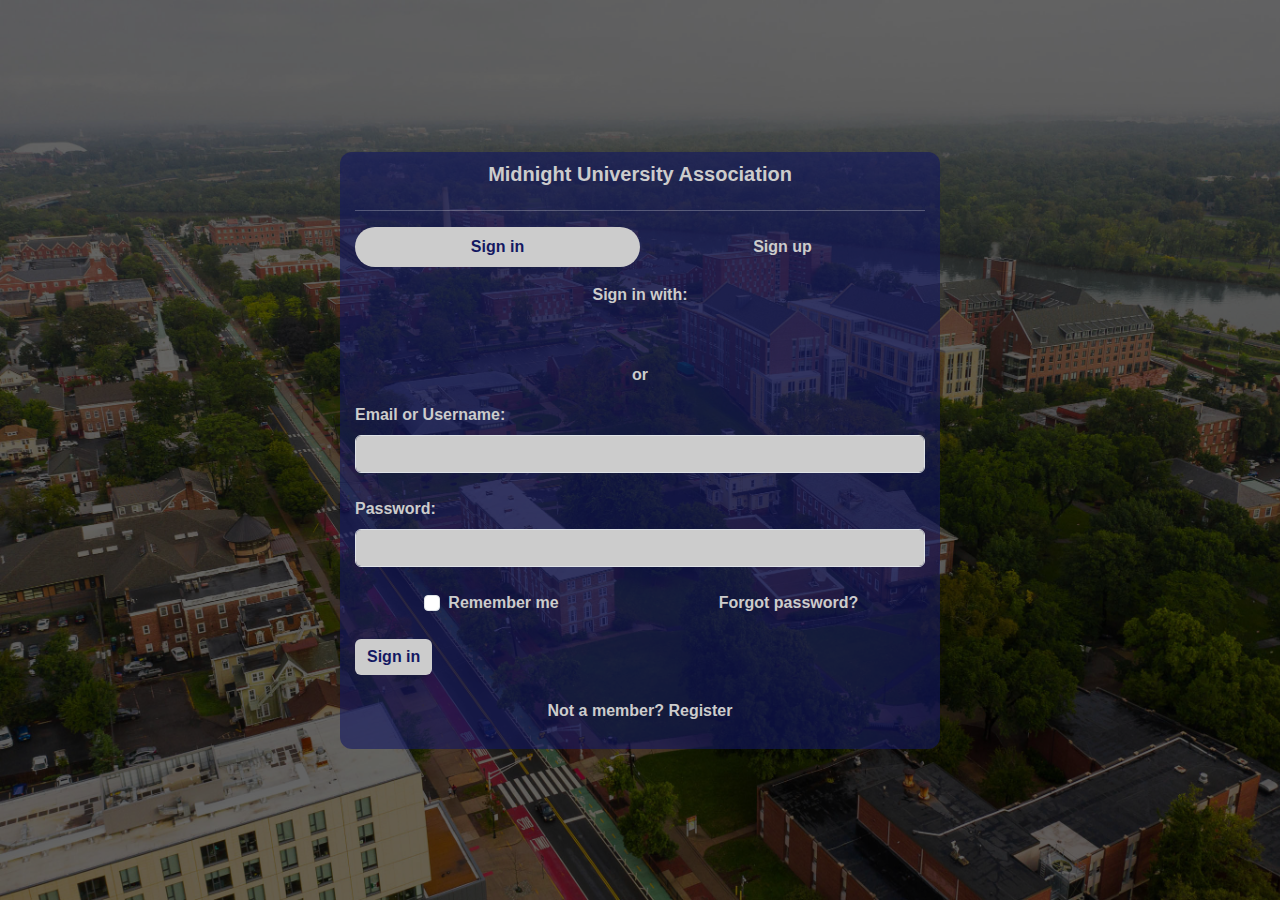
<file: index.html>
<!DOCTYPE html>
<html lang="en">
  <head>
    <meta charset="UTF-8" />
    <meta name="viewport" content="width=device-width, initial-scale=1.0" />
    <title>Login Page | Midnight University Association</title>

    <link
      rel="shortcut icon"
      type="image/x-icon"
      href="img/favicon/favicon.ico"
    />

    <link
      href="https://cdn.jsdelivr.net/npm/bootstrap@5.3.3/dist/css/bootstrap.min.css"
      rel="stylesheet"
      integrity="sha384-QWTKZyjpPEjISv5WaRU9OFeRpok6YctnYmDr5pNlyT2bRjXh0JMhjY6hW+ALEwIH"
      crossorigin="anonymous"
    />

    <link
      rel="stylesheet"
      href="https://cdnjs.cloudflare.com/ajax/libs/font-awesome/6.6.0/css/all.min.css"
      integrity="sha512-Kc323vGBEqzTmouAECnVceyQqyqdsSiqLQISBL29aUW4U/M7pSPA/gEUZQqv1cwx4OnYxTxve5UMg5GT6L4JJg=="
      crossorigin="anonymous"
      referrerpolicy="no-referrer"
    />

    <style>
      body,
      html {
        display: block;
        margin: 0;
      }

      .bg-login {
        background-image: url(img/univ-login.jpg);
        background-size: cover;
        display: flex;
        justify-content: center;
        align-items: center;
        min-height: 100vh;
      }

      .bg-mask {
        position: absolute;
        top: 0;
        left: 0;
        right: 0;
        bottom: 0;
        background-color: rgba(0, 0, 0, 0.6);
        z-index: 1;
      }

      .title-header h1 {
        color: rgb(204, 204, 204);
        font-family: proxima-nova, sans-serif;
        font-weight: 700;
        font-size: 20px;
        text-align: center;
      }

      .form-body {
        position: relative;
        padding: 10px 15px;
        border: none;
        background-color: rgba(19, 24, 98, 0.6);
        border-radius: 12px;
        font-weight: 600;
        width: 600px;
        font-family: sofia-pro, sans-serif;
        z-index: 2;
      }

      a {
        color: rgb(204, 204, 204);
        text-decoration: none;
      }

      a:hover {
        color: rgb(84, 107, 171);
      }

      .form-body .form-login-main {
        text-decoration: none;
        color: rgb(204, 204, 204);
      }

      .form-body .form-register-main {
        text-decoration: none;
        color: rgb(204, 204, 204);
      }

      .nav-pills .nav-link {
        color: rgb(204, 204, 204);
      }

      .nav-pills .nav-link.active {
        background-color: rgb(204, 204, 204);
        color: rgb(19, 24, 98);
      }

      .btn-submit {
        border: none;
        color: rgb(19, 24, 98);
        background-color: rgb(204, 204, 204);
        font-weight: 700;
      }

      .btn-submit:hover {
        color: rgb(204, 204, 204);
        background-color: transparent;
      }

      .btn-link i {
        color: rgb(204, 204, 204);
        background-color: transparent;
      }

      .btn-link i:hover {
        color: rgb(84, 107, 171);
      }

      .nav-pills .nav-link {
        border-radius: 0;
      }
      .nav-pills .nav-link:first-child {
        border-top-left-radius: 20px;
        border-bottom-left-radius: 20px;
      }
      .nav-pills .nav-link:last-child {
        border-top-right-radius: 20px;
        border-bottom-right-radius: 20px;
      }

      .form-check-input:checked {
        accent-color: rgb(19, 24, 98);
      }

      .form-control {
        background-color: rgb(204, 204, 204);
      }
    </style>
  </head>
  <body>
    <div class="bg-login">
      <div class="bg-mask"></div>
      <div class="form-body">
        <div class="title-header">
          <h1 class="mb-4">Midnight University Association</h1>
        </div>
        <hr style="color: white" />
        <!-- Pills navs -->
        <ul class="nav nav-pills nav-justified mb-3" id="ex1" role="tablist">
          <li class="nav-item" role="presentation">
            <a
              class="nav-link active"
              id="tab-login"
              data-bs-toggle="pill"
              href="#pills-login"
              role="tab"
              aria-controls="pills-login"
              aria-selected="true"
              >Sign in</a
            >
          </li>
          <li class="nav-item" role="presentation">
            <a
              class="nav-link"
              id="tab-register"
              data-bs-toggle="pill"
              href="#pills-register"
              role="tab"
              aria-controls="pills-register"
              aria-selected="false"
              >Sign up</a
            >
          </li>
        </ul>
        <!-- Pills navs -->

        <!-- Pills content -->
        <div class="tab-content">
          <div
            class="tab-pane fade show active"
            id="pills-login"
            role="tabpanel"
            aria-labelledby="tab-login"
          >
            <form id="loginForm" class="form-login-main">
              <div class="icons text-center mb-3">
                <p>Sign in with:</p>
                <button type="button" class="btn btn-link btn-floating mx-1">
                  <i class="fab fa-facebook-f"></i>
                </button>
                <button type="button" class="btn btn-link btn-floating mx-1">
                  <i class="fab fa-google"></i>
                </button>
                <button type="button" class="btn btn-link btn-floating mx-1">
                  <i class="fab fa-twitter"></i>
                </button>
                <button type="button" class="btn btn-link btn-floating mx-1">
                  <i class="fab fa-github"></i>
                </button>
              </div>

              <p class="text-center">or</p>

              <!-- Email input -->
              <div class="form-outline mb-4">
                <label class="form-label" for="loginName"
                  >Email or Username:
                </label>
                <input
                  type="text"
                  id="loginName"
                  class="form-control"
                  required
                />
              </div>

              <!-- Password input -->
              <div class="form-outline mb-4">
                <label class="form-label" for="loginPassword">Password: </label>
                <input
                  type="password"
                  id="loginPassword"
                  class="form-control"
                  required
                />
              </div>

              <!-- 2 column grid layout -->
              <div class="row mb-4">
                <div class="col-md-6 d-flex justify-content-center">
                  <!-- Checkbox -->
                  <div class="form-check mb-3 mb-md-0">
                    <input
                      class="form-check-input"
                      type="checkbox"
                      value=""
                      id="loginCheck"
                    />
                    <label class="form-check-label" for="loginCheck">
                      Remember me
                    </label>
                  </div>
                </div>

                <div class="col-md-6 d-flex justify-content-center">
                  <!-- Simple link -->
                  <a href="#pills-login" data-bs-toggle="pill"
                    >Forgot password?</a
                  >
                </div>
              </div>

              <!-- Submit button -->
              <button
                type="submit"
                class="btn-submit btn btn-primary btn-block mb-4"
              >
                Sign in
              </button>

              <!-- Register buttons -->
              <div class="text-center">
                <p>
                  Not a member?
                  <a href="#pills-register" data-bs-toggle="pill">Register</a>
                </p>
              </div>
            </form>
          </div>
          <div
            class="tab-pane fade"
            id="pills-register"
            role="tabpanel"
            aria-labelledby="tab-register"
          >
            <form class="form-register-main">
              <div class="icons text-center mb-3">
                <p>Sign up with:</p>
                <button type="button" class="btn btn-link btn-floating mx-1">
                  <i class="fab fa-facebook-f"></i>
                </button>
                <button type="button" class="btn btn-link btn-floating mx-1">
                  <i class="fab fa-google"></i>
                </button>
                <button type="button" class="btn btn-link btn-floating mx-1">
                  <i class="fab fa-twitter"></i>
                </button>
                <button type="button" class="btn btn-link btn-floating mx-1">
                  <i class="fab fa-github"></i>
                </button>
              </div>

              <p class="text-center">or</p>

              <!-- Name input -->
              <div class="form-outline mb-4">
                <label class="form-label" for="registerName">Name: </label>
                <input
                  type="text"
                  id="registerName"
                  class="form-control"
                  required
                />
              </div>

              <!-- Username input -->
              <div class="form-outline mb-4">
                <label class="form-label" for="registerUsername"
                  >Username:
                </label>
                <input
                  type="text"
                  id="registerUsername"
                  class="form-control"
                  required
                />
              </div>

              <!-- Email input -->
              <div class="form-outline mb-4">
                <label class="form-label" for="registerEmail">Email: </label>
                <input
                  type="email"
                  id="registerEmail"
                  class="form-control"
                  required
                />
              </div>

              <!-- Password input -->
              <div class="form-outline mb-4">
                <label class="form-label" for="registerPassword"
                  >Password:
                </label>
                <input
                  type="password"
                  id="registerPassword"
                  class="form-control"
                  required
                />
              </div>

              <!-- Repeat Password input -->
              <div class="form-outline mb-4">
                <label class="form-label" for="registerRepeatPassword"
                  >Repeat Password:
                </label>
                <input
                  type="password"
                  id="registerRepeatPassword"
                  class="form-control"
                  required
                />
              </div>

              <!-- Checkbox -->
              <div class="form-check d-flex justify-content-center mb-4">
                <input
                  class="form-check-input me-2"
                  type="checkbox"
                  value=""
                  id="registerCheck"
                  aria-describedby="registerCheckHelpText"
                  required
                />
                <label class="form-check-label" for="registerCheck">
                  I have read and agree to the terms
                </label>
              </div>

              <!-- Submit button -->
              <button
                type="submit"
                class="btn-submit btn btn-primary btn-block mb-3"
              >
                Register
              </button>
            </form>
          </div>
        </div>
      </div>
    </div>
    <!-- Pills content -->

    <script>
      const users = [
        {
          name: "Administrator",
          username: "admin",
          email: "administrator@test.com",
          password: "admin",
        },
      ];

      document
        .getElementById("loginForm")
        .addEventListener("submit", function (event) {
          event.preventDefault();
          const username = document.getElementById("loginName").value;
          const password = document.getElementById("loginPassword").value;

          const user = users.find(
            (user) =>
              (user.username === username || user.email === username) &&
              user.password === password
          );

          if (user) {
            window.location.href = "home.html";
          } else {
            alert("Username atau password salah.");
          }
        });
    </script>

    <script
      src="https://cdn.jsdelivr.net/npm/bootstrap@5.3.3/dist/js/bootstrap.bundle.min.js"
      integrity="sha384-YvpcrYf0tY3lHB60NNkmXc5s9fDVZLESaAA55NDzOxhy9GkcIdslK1eN7N6jIeHz"
      crossorigin="anonymous"
    ></script>
  </body>
</html>
</file>
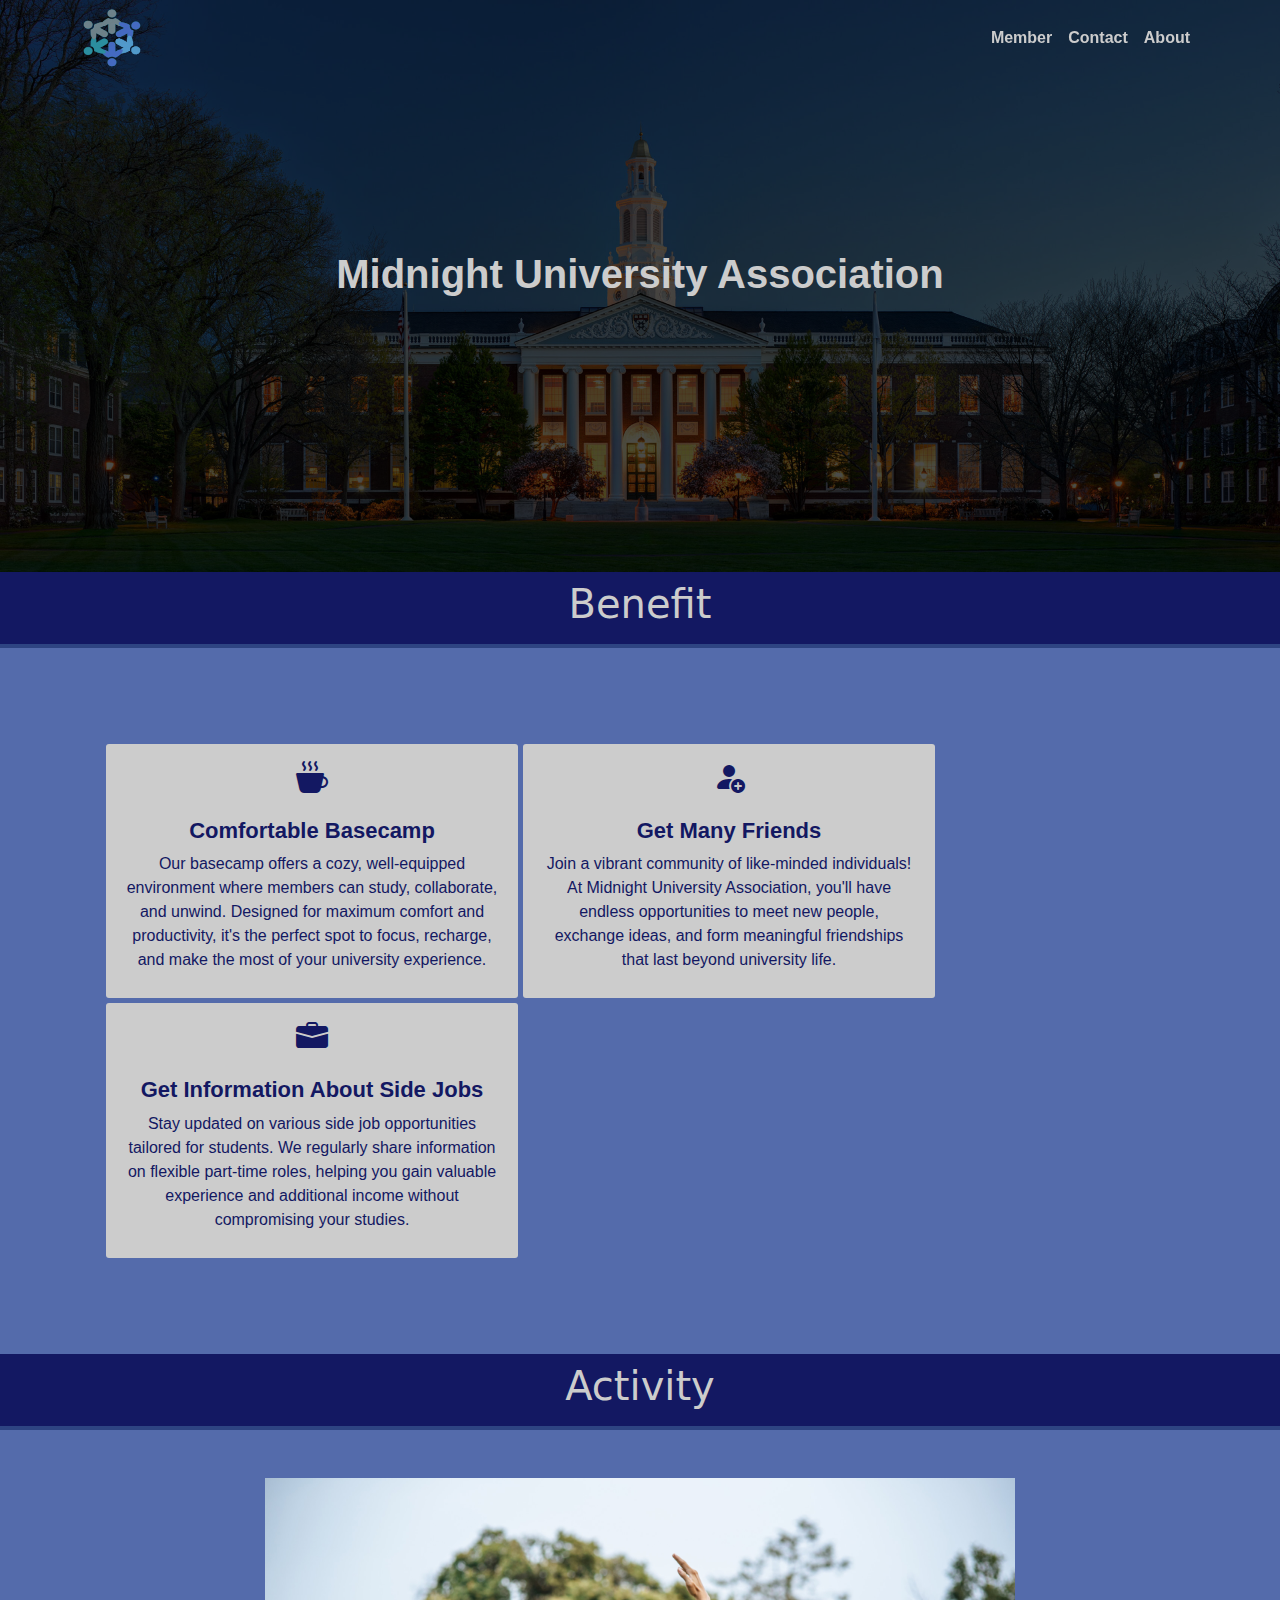
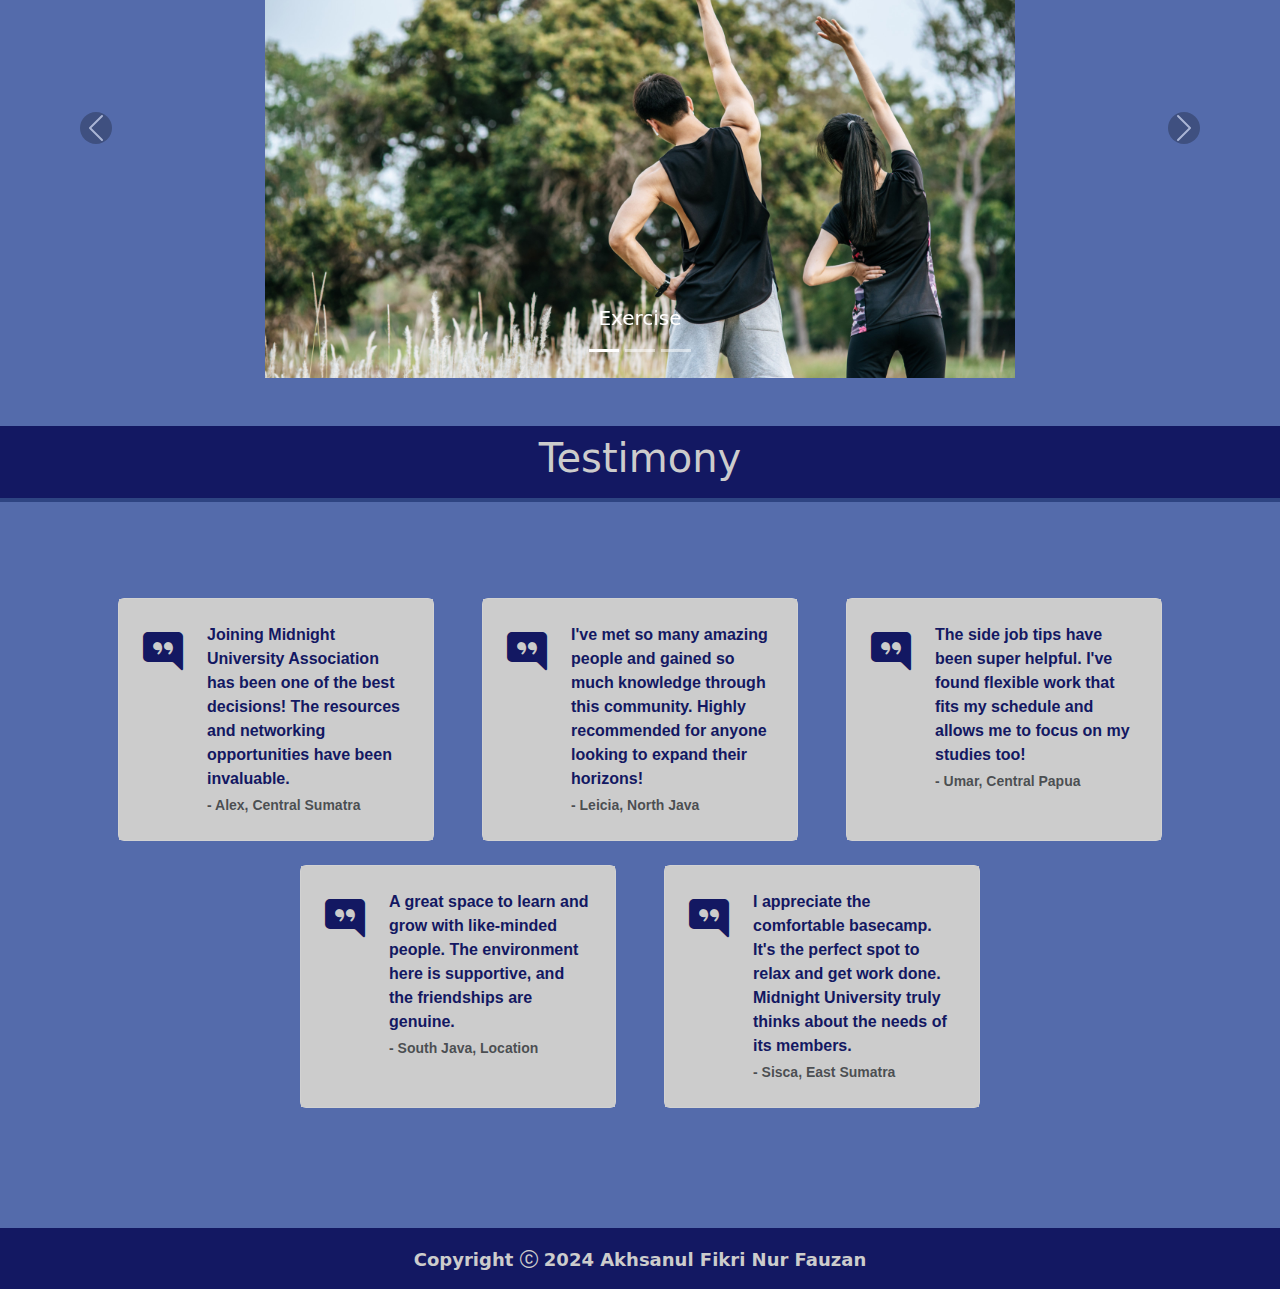
<file: home.html>
<!DOCTYPE html>
<html lang="en">
  <head>
    <meta charset="utf-8" />
    <meta name="viewport" content="width=device-width, initial-scale=1" />
    <title>Home | Midnight University Association</title>
    <link rel="icon" href="logo.png" />

    <link rel="shortcut icon" type="image/x-icon" href="img/favicon/favicon.ico" />

    <link
      href="https://cdn.jsdelivr.net/npm/bootstrap@5.3.3/dist/css/bootstrap.min.css"
      rel="stylesheet"
      integrity="sha384-QWTKZyjpPEjISv5WaRU9OFeRpok6YctnYmDr5pNlyT2bRjXh0JMhjY6hW+ALEwIH"
      crossorigin="anonymous"
    />
    <link
      rel="stylesheet"
      href="https://cdn.jsdelivr.net/npm/bootstrap-icons@1.11.3/font/bootstrap-icons.min.css"
    />

    <link rel="stylesheet" href="style.css" />
  </head>
  <body>
    <header>
      <!-- Navbar -->
      <nav
        id="navbar"
        class="navbar navbar-expand-lg navbar-scroll fixed-top shadow-0"
      >
        <div class="container">
          <img class="logo" src="img/logo.png" alt="logo" />
          <button
            class="navbar-toggler"
            type="button"
            data-mdb-toggle="collapse"
            data-mdb-target="#navbarSupportedContent"
            aria-controls="navbarSupportedContent"
            aria-expanded="false"
            aria-label="Toggle navigation"
          >
            <i class="bi bi-list"></i>
          </button>
          <div class="collapse navbar-collapse" id="navbarSupportedContent">
            <ul class="navbar-nav ms-auto">
              <li class="nav-item">
                <a class="nav-link" href="#!">Member</a>
              </li>
              <li class="nav-item">
                <a class="nav-link" href="#!">Contact</a>
              </li>
              <li class="nav-item">
                <a class="nav-link" href="#!">About</a>
              </li>
            </ul>
          </div>
        </div>
      </nav>
      <!-- Navbar -->

      <!-- Background image -->
      <div
        id="intro-example"
        class="text-center bg-image"
        style="background-image: url(img/univ.jpg); background-size: cover"
      >
        <div class="mask" style="background-color: rgba(0, 0, 0, 0.7)">
          <div class="d-flex justify-content-center align-items-center h-100">
            <div class="text-white">
              <h1 class="mb-4">Midnight University Association</h1>
              <!-- <a
                data-mdb-ripple-init
                class="btn m-2 button-1"
                href="login.html"
                role="button"
                >JOIN US</a
              > -->
            </div>
          </div>
        </div>
      </div>
      <!-- Background image -->
    </header>

    <div class="title-content"><h1>Benefit</h1></div>

    <!-- Features section-->
    <section class="py-5 content-1" id="features">
      <div class="container px-5 my-5">
        <div class="row benefit">
          <div class="col-lg-4 mb-5 mb-lg-0 card-benefit">
            <div class="feature text-white rounded-3 mb-3">
              <i class="bi bi-cup-hot-fill content-icon"></i>
            </div>
            <h2 class="h4 fw-bolder">Comfortable Basecamp</h2>
            <p>
              Our basecamp offers a cozy, well-equipped environment where
              members can study, collaborate, and unwind. Designed for maximum
              comfort and productivity, it's the perfect spot to focus,
              recharge, and make the most of your university experience.
            </p>
          </div>
          <div class="col-lg-4 mb-5 mb-lg-0 card-benefit">
            <div class="feature text-white rounded-3 mb-3">
              <i class="bi bi-person-fill-add content-icon"></i>
            </div>
            <h2 class="h4 fw-bolder">Get Many Friends</h2>
            <p>
              Join a vibrant community of like-minded individuals! At Midnight
              University Association, you'll have endless opportunities to meet
              new people, exchange ideas, and form meaningful friendships that
              last beyond university life.
            </p>
          </div>
          <div class="col-lg-4 card-benefit">
            <div class="feature text-white rounded-3 mb-3">
              <i class="bi bi-briefcase-fill content-icon"></i>
            </div>
            <h2 class="h4 fw-bolder">Get Information About Side Jobs</h2>
            <p>
              Stay updated on various side job opportunities tailored for
              students. We regularly share information on flexible part-time
              roles, helping you gain valuable experience and additional income
              without compromising your studies.
            </p>
          </div>
        </div>
      </div>
    </section>

    <div class="title-content"><h1>Activity</h1></div>

    <!-- Carousel section-->
    <section class="py-5 content-2">
      <div class="bd-example box-activity">
        <div
          id="carouselExampleCaptions"
          class="carousel slide"
          data-bs-ride="carousel"
        >
          <div class="carousel-indicators">
            <button
              type="button"
              data-bs-target="#carouselExampleCaptions"
              data-bs-slide-to="0"
              class="active"
              aria-current="true"
              aria-label="Slide 1"
            ></button>
            <button
              type="button"
              data-bs-target="#carouselExampleCaptions"
              data-bs-slide-to="1"
              aria-label="Slide 2"
            ></button>
            <button
              type="button"
              data-bs-target="#carouselExampleCaptions"
              data-bs-slide-to="2"
              aria-label="Slide 3"
            ></button>
          </div>
          <div class="carousel-inner">
            <div class="carousel-item active">
              <img
                src="img/activity-1.jpg"
                class="d-block w-100 img-activity"
                alt="Exercise"
              />
              <div class="carousel-caption d-none d-md-block">
                <h5>Exercise</h5>
              </div>
            </div>
            <div class="carousel-item">
              <img
                src="img/activity-2.jpg"
                class="d-block w-100 img-activity"
                alt="Playing Game"
              />
              <div class="carousel-caption d-none d-md-block">
                <h5>Playing Game</h5>
              </div>
            </div>
            <div class="carousel-item">
              <img
                src="img/activity-3.jpg"
                class="d-block w-100 img-activity"
                alt="Hang Out"
              />
              <div class="carousel-caption d-none d-md-block">
                <h5>Hang Out</h5>
              </div>
            </div>
          </div>
          <button
            class="carousel-control-prev"
            type="button"
            data-bs-target="#carouselExampleCaptions"
            data-bs-slide="prev"
          >
            <span class="carousel-control-prev-icon" aria-hidden="true"></span>
            <span class="visually-hidden">Previous</span>
          </button>
          <button
            class="carousel-control-next"
            type="button"
            data-bs-target="#carouselExampleCaptions"
            data-bs-slide="next"
          >
            <span class="carousel-control-next-icon" aria-hidden="true"></span>
            <span class="visually-hidden">Next</span>
          </button>
        </div>
      </div>
    </section>

    <div class="title-content"><h1>Testimony</h1></div>

    <!-- Testimonials section-->
    <section class="py-5 content-3">
      <div class="container px-5 my-5 testimony-content">
        <div class="row gx-5 justify-content-center">
          <!-- Testimonial 1-->
          <div class="col-lg-4 col-md-6 mb-4">
            <div class="card h-100">
              <div class="card-body p-4">
                <div class="d-flex">
                  <div class="flex-shrink-0">
                    <i
                      class="bi bi-chat-right-quote-fill fs-1 content-icon"
                    ></i>
                  </div>
                  <div class="ms-4">
                    <p class="mb-1 testimony-text">
                      Joining Midnight University Association has been one of
                      the best decisions! The resources and networking
                      opportunities have been invaluable.
                    </p>
                    <div class="small text-muted">- Alex, Central Sumatra</div>
                  </div>
                </div>
              </div>
            </div>
          </div>

          <!-- Testimonial 2-->
          <div class="col-lg-4 col-md-6 mb-4">
            <div class="card h-100">
              <div class="card-body p-4">
                <div class="d-flex">
                  <div class="flex-shrink-0">
                    <i
                      class="bi bi-chat-right-quote-fill fs-1 content-icon"
                    ></i>
                  </div>
                  <div class="ms-4">
                    <p class="mb-1 testimony-text">
                      I've met so many amazing people and gained so much
                      knowledge through this community. Highly recommended for
                      anyone looking to expand their horizons!
                    </p>
                    <div class="small text-muted">- Leicia, North Java</div>
                  </div>
                </div>
              </div>
            </div>
          </div>

          <!-- Testimonial 3-->
          <div class="col-lg-4 col-md-6 mb-4">
            <div class="card h-100">
              <div class="card-body p-4">
                <div class="d-flex">
                  <div class="flex-shrink-0">
                    <i
                      class="bi bi-chat-right-quote-fill fs-1 content-icon"
                    ></i>
                  </div>
                  <div class="ms-4">
                    <p class="mb-1 testimony-text">
                      The side job tips have been super helpful. I've found
                      flexible work that fits my schedule and allows me to focus
                      on my studies too!
                    </p>
                    <div class="small text-muted">- Umar, Central Papua</div>
                  </div>
                </div>
              </div>
            </div>
          </div>

          <!-- Testimonial 4-->
          <div class="col-lg-4 col-md-6 mb-4">
            <div class="card h-100">
              <div class="card-body p-4">
                <div class="d-flex">
                  <div class="flex-shrink-0">
                    <i
                      class="bi bi-chat-right-quote-fill fs-1 content-icon"
                    ></i>
                  </div>
                  <div class="ms-4">
                    <p class="mb-1 testimony-text">
                      A great space to learn and grow with like-minded people.
                      The environment here is supportive, and the friendships
                      are genuine.
                    </p>
                    <div class="small text-muted">- South Java, Location</div>
                  </div>
                </div>
              </div>
            </div>
          </div>

          <!-- Testimonial 5-->
          <div class="col-lg-4 col-md-6 mb-4">
            <div class="card h-100">
              <div class="card-body p-4">
                <div class="d-flex">
                  <div class="flex-shrink-0">
                    <i
                      class="bi bi-chat-right-quote-fill fs-1 content-icon"
                    ></i>
                  </div>
                  <div class="ms-4">
                    <p class="mb-1 testimony-text">
                      I appreciate the comfortable basecamp. It's the perfect
                      spot to relax and get work done. Midnight University truly
                      thinks about the needs of its members.
                    </p>
                    <div class="small text-muted">- Sisca, East Sumatra</div>
                  </div>
                </div>
              </div>
            </div>
          </div>
        </div>
      </div>
    </section>

    <footer class="footer">
      <div class="container text-center">
        <p>
          Copyright
          <i class="bi bi-c-circle" style="color: rgb(204, 204, 204)"></i> 2024
          Akhsanul Fikri Nur Fauzan
        </p>
      </div>
    </footer>

    <script
      src="https://cdn.jsdelivr.net/npm/bootstrap@5.3.3/dist/js/bootstrap.bundle.min.js"
      integrity="sha384-YvpcrYf0tY3lHB60NNkmXc5s9fDVZLESaAA55NDzOxhy9GkcIdslK1eN7N6jIeHz"
      crossorigin="anonymous"
    ></script>

    <script>
      window.addEventListener("scroll", function () {
        const navbar = document.getElementById("navbar");
        if (window.scrollY > 50) {
          navbar.classList.add("navbar-scrolled");
          navbar.classList.remove("navbar-scroll");
        } else {
          navbar.classList.add("navbar-scroll");
          navbar.classList.remove("navbar-scrolled");
        }
      });
    </script>
  </body>
</html>
</file>
<file: style.css>
body {
  margin: 0;
  padding: 0;
}

.nav-link {
  font-family: proxima-nova, sans-serif;
  font-weight: 600;
}

.mask {
  padding: 250px;
  font-family: proxima-nova, sans-serif;
  font-weight: 800;
}

h1.mb-4 {
  font-weight: 700;
}

.mask h1 {
  color: rgb(204, 204, 204);
}

.mask .button-1 {
  border: 1px solid;
  background-color: transparent;
  color: rgb(204, 204, 204);
  font-weight: 600;
}

.mask .button-1:hover {
  color: rgb(84, 107, 171);
}

/* Color of the links BEFORE scroll */
.navbar-scroll .nav-link,
.navbar-scroll .navbar-toggler-icon,
.navbar-scroll .navbar-brand {
  color: rgb(204, 204, 204);
}

/* Color of the navbar BEFORE scroll */
.navbar-scroll {
  background-color: transparent;
  transition: 0.3s ease;
}

/* Color of the links AFTER scroll */
.navbar-scrolled .nav-link,
.navbar-scrolled .navbar-toggler-icon,
.navbar-scroll .navbar-brand {
  color: rgb(204, 204, 204);
}

/* Color of the navbar AFTER scroll */
.navbar-scrolled {
  background-color: rgba(19, 24, 98, 0.7);
  transition: 0.3s ease;
}

/* An optional height of the navbar AFTER scroll */
.navbar.navbar-scroll.navbar-scrolled {
  padding-top: auto;
  padding-bottom: auto;
}
.navbar .container .logo {
  width: 60px;
  height: 60px;
}

.navbar-nav .nav-item .nav-link {
  font-family: sofia-pro, sans-serif;
  font-weight: 700;
}

.navbar-nav .nav-item .nav-link:hover {
  color: rgb(84, 107, 171);
}

.title-content {
  background-color: rgb(19, 24, 98);
  border-bottom: 4px solid rgb(46, 68, 130);
  color: rgb(204, 204, 204);
  font-weight: 800;
  display: flex;
  justify-content: center;
  align-items: center;
  padding: 8px 0;
}

.content-1 {
  background-color: rgb(84, 107, 171);
}

.content-2 {
  background-color: rgb(84, 107, 171);
}

.content-3 {
  background-color: rgb(84, 107, 171);
}

.benefit {
  gap: 5px;
  font-family: sofia-pro, sans-serif;
}

.card-benefit {
  border: none;
  border-radius: 3px;
  background-color: rgb(204, 204, 204);
  color: rgb(19, 24, 98);
  padding: 10px 20px;
  width: 412px;
  text-align: center;
  flex-direction: column;
  align-items: center;
}

.card-benefit h2 {
  font-size: 22px;
}

.card-benefit p {
  font-size: 16px;
  font-weight: 500;
}

.card .card-body {
  background-color: rgb(204, 204, 204);
}

.content-icon {
  background-color: transparent;
  color: rgb(19, 24, 98);
  height: 2rem;
  width: 2rem;
  font-size: 2rem;
}

.img-activity {
  object-fit: contain;
  height: 500px;
}

.testimony-content {
  font-family: sofia-pro, sans-serif;
  font-weight: 600;
}

.testimony-text {
  color: rgb(19, 24, 98);
}

.text-muted {
  color: rgb(19, 24, 98);
}

.footer {
  background-color: rgb(19, 24, 98);
  color: rgb(204, 204, 204);
  font-size: 18px;
  font-weight: 700;
  padding-top: 18px;
  display: flex;
  justify-content: center;
  align-items: center;
  position: relative;
}

/* Style for the carousel */
.carousel-item img {
  object-fit: contain;
  width: 100%;
}

.carousel-control-prev-icon,
.carousel-control-next-icon {
  background-color: rgba(0, 0, 0, 0.5);
  border-radius: 50%;
}

.carousel-control-prev-icon:hover,
.carousel-control-next-icon:hover {
  background-color: rgba(0, 0, 0, 0.7);
}

/* Responsive Styles for Small Screens */
@media (max-width: 768px) {
  /* Navbar adjustments */
  .navbar .container .logo {
    width: 50px;
    height: 50px;
  }
  .navbar-nav .nav-item .nav-link {
    font-size: 14px;
  }

  /* Header mask text */
  .mask {
    padding: 120px 0;
  }
  .mask h1 {
    font-size: 24px;
  }
  .mask .button-1 {
    font-size: 14px;
  }

  /* Adjustments for 'Benefit' and 'Activity' sections */
  .benefit {
    flex-direction: column;
    gap: 20px;
  }
  .card-benefit {
    width: 100%;
    padding: 15px;
  }
  .card-benefit h2 {
    font-size: 18px;
  }
  .card-benefit p {
    font-size: 14px;
  }

  /* Carousel images */
  .img-activity {
    height: 300px;
  }

  /* Testimonial cards */
  .testimony-content .card {
    width: 100%;
  }
  .testimony-text {
    font-size: 14px;
  }
  .text-muted {
    font-size: 12px;
  }

  /* Footer adjustments */
  .footer {
    font-size: 14px;
    padding: 10px 0;
  }

  /* Container paddings */
  .container {
    padding-left: 15px;
    padding-right: 15px;
  }

  /* Title content section */
  .title-content h1 {
    font-size: 20px;
    padding: 5px 0;
  }
}
</file>
